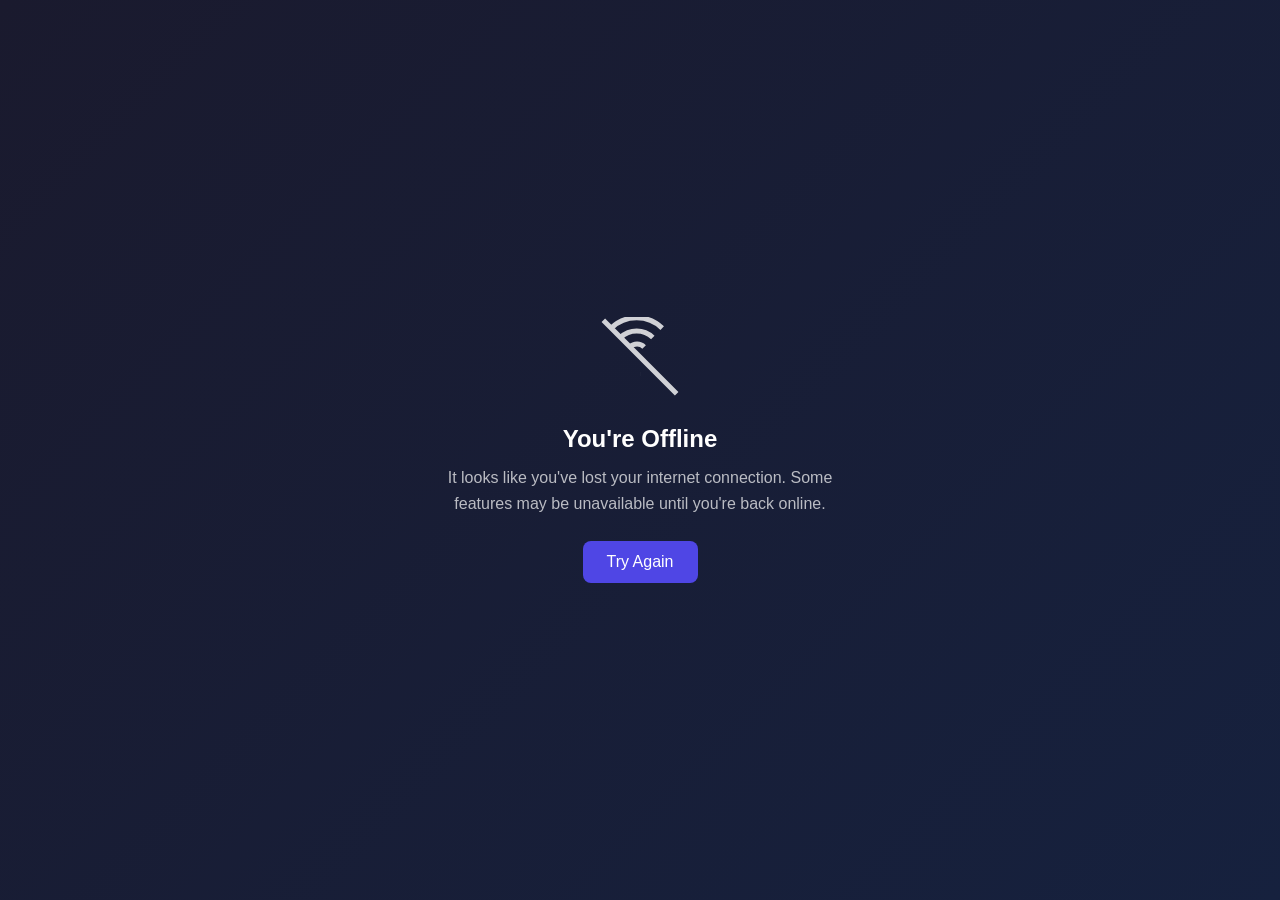
<file: offline.html>
<!DOCTYPE html>
<html lang="en">
<head>
  <meta charset="UTF-8">
  <meta name="viewport" content="width=device-width, initial-scale=1.0">
  <title>Offline - Mixx Reality</title>
  <style>
    * { box-sizing: border-box; margin: 0; padding: 0; }
    body {
      font-family: -apple-system, BlinkMacSystemFont, 'Segoe UI', Roboto, sans-serif;
      background: linear-gradient(135deg, #1a1a2e 0%, #16213e 100%);
      color: #fff;
      min-height: 100vh;
      display: flex;
      align-items: center;
      justify-content: center;
      padding: 20px;
    }
    .container {
      text-align: center;
      max-width: 400px;
    }
    .icon {
      width: 80px;
      height: 80px;
      margin-bottom: 24px;
      opacity: 0.8;
    }
    h1 {
      font-size: 24px;
      font-weight: 600;
      margin-bottom: 12px;
    }
    p {
      color: rgba(255,255,255,0.7);
      line-height: 1.6;
      margin-bottom: 24px;
    }
    .btn {
      display: inline-block;
      padding: 12px 24px;
      background: #4f46e5;
      color: #fff;
      border: none;
      border-radius: 8px;
      font-size: 16px;
      font-weight: 500;
      cursor: pointer;
      text-decoration: none;
      transition: background 0.2s;
    }
    .btn:hover {
      background: #4338ca;
    }
  </style>
</head>
<body>
  <div class="container">
    <svg class="icon" viewBox="0 0 24 24" fill="none" stroke="currentColor" stroke-width="1.5">
      <path d="M1 1l22 22M9 9a3 3 0 014.24 0M6.16 6.16a7 7 0 019.68 0M3.34 3.34a11 11 0 0115.32 0M12 17h.01"/>
    </svg>
    <h1>You're Offline</h1>
    <p>It looks like you've lost your internet connection. Some features may be unavailable until you're back online.</p>
    <button class="btn" onclick="location.reload()">Try Again</button>
  </div>
</body>
</html>
</file>
